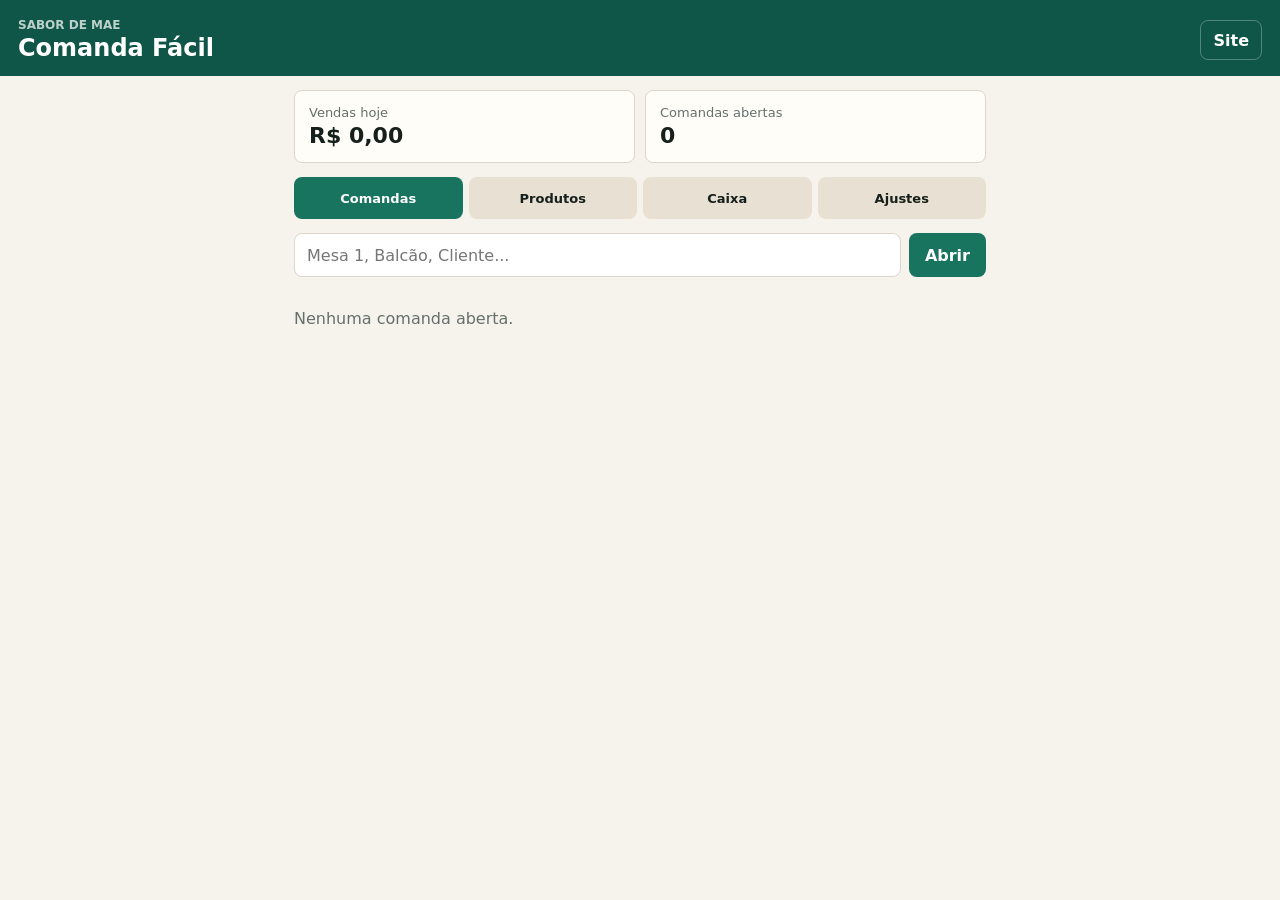
<file: admin.html>
<!doctype html>
<html lang="pt-BR">
  <head>
    <meta charset="utf-8">
    <meta name="viewport" content="width=device-width, initial-scale=1, viewport-fit=cover">
    <meta name="theme-color" content="#18735f">
    <title>Comanda Fácil</title>
    <link rel="manifest" href="manifest.webmanifest">
    <link rel="stylesheet" href="styles.css?v=2">
  </head>
  <body>
    <header class="app-header">
      <div>
        <p class="eyebrow">Sabor de Mae</p>
        <h1>Comanda Fácil</h1>
      </div>
      <div class="header-actions">
        <a class="site-link" href="index.html">Site</a>
        <button class="icon-button" id="installButton" hidden title="Instalar app">+</button>
      </div>
    </header>

    <main>
      <section class="summary-band">
        <div>
          <span>Vendas hoje</span>
          <strong id="todayTotal">R$ 0,00</strong>
        </div>
        <div>
          <span>Comandas abertas</span>
          <strong id="openOrders">0</strong>
        </div>
      </section>

      <nav class="tabs" aria-label="Seções">
        <button class="tab active" data-view="ordersView">Comandas</button>
        <button class="tab" data-view="productsView">Produtos</button>
        <button class="tab" data-view="reportsView">Caixa</button>
        <button class="tab" data-view="settingsView">Ajustes</button>
      </nav>

      <section id="ordersView" class="view active">
        <div class="toolbar">
          <input id="orderNameInput" type="text" placeholder="Mesa 1, Balcão, Cliente...">
          <button id="newOrderButton">Abrir</button>
        </div>
        <div id="ordersList" class="stack"></div>
      </section>

      <section id="productsView" class="view">
        <form id="productForm" class="form-grid">
          <input id="productName" type="text" placeholder="Produto" required>
          <input id="productPrice" type="number" min="0" step="0.01" placeholder="Preço" required>
          <input id="productCategory" type="text" placeholder="Categoria">
          <button type="submit">Salvar</button>
        </form>
        <div id="productsList" class="stack"></div>
      </section>

      <section id="reportsView" class="view">
        <div class="report-box">
          <span>Total vendido hoje</span>
          <strong id="reportTotal">R$ 0,00</strong>
        </div>
        <div id="salesList" class="stack"></div>
      </section>

      <section id="settingsView" class="view">
        <form id="settingsForm" class="form-grid">
          <input id="restaurantName" type="text" placeholder="Nome do restaurante">
          <input id="printerWidth" type="number" min="32" max="48" placeholder="Largura: 32 ou 48">
          <input id="printerIp" type="text" placeholder="IP da impressora">
          <input id="printerPort" type="number" min="1" max="65535" placeholder="Porta">
          <input id="printServerUrl" type="url" placeholder="Servidor de impressão">
          <button type="submit">Salvar ajustes</button>
        </form>
        <button id="testPrinterButton" class="wide-button">Testar impressão</button>
        <p class="hint">
          Para impressora de rede, deixe o servidor de impressão ligado na mesma rede da impressora.
        </p>
      </section>
    </main>

    <div id="orderDrawer" class="drawer" hidden>
      <div class="drawer-panel">
        <div class="drawer-header">
          <div>
            <p class="eyebrow">Comanda</p>
            <h2 id="drawerTitle"></h2>
          </div>
          <button class="icon-button" id="closeDrawer" title="Fechar">x</button>
        </div>
        <div id="drawerItems" class="stack"></div>
        <h3>Adicionar item</h3>
        <div id="productPicker" class="product-picker"></div>
        <div class="drawer-footer">
          <strong id="drawerTotal">R$ 0,00</strong>
          <button id="closeOrderButton">Fechar conta</button>
        </div>
      </div>
    </div>

    <template id="printTemplate">
      <pre id="receiptText"></pre>
    </template>

    <script src="app.js"></script>
  </body>
</html>
</file>
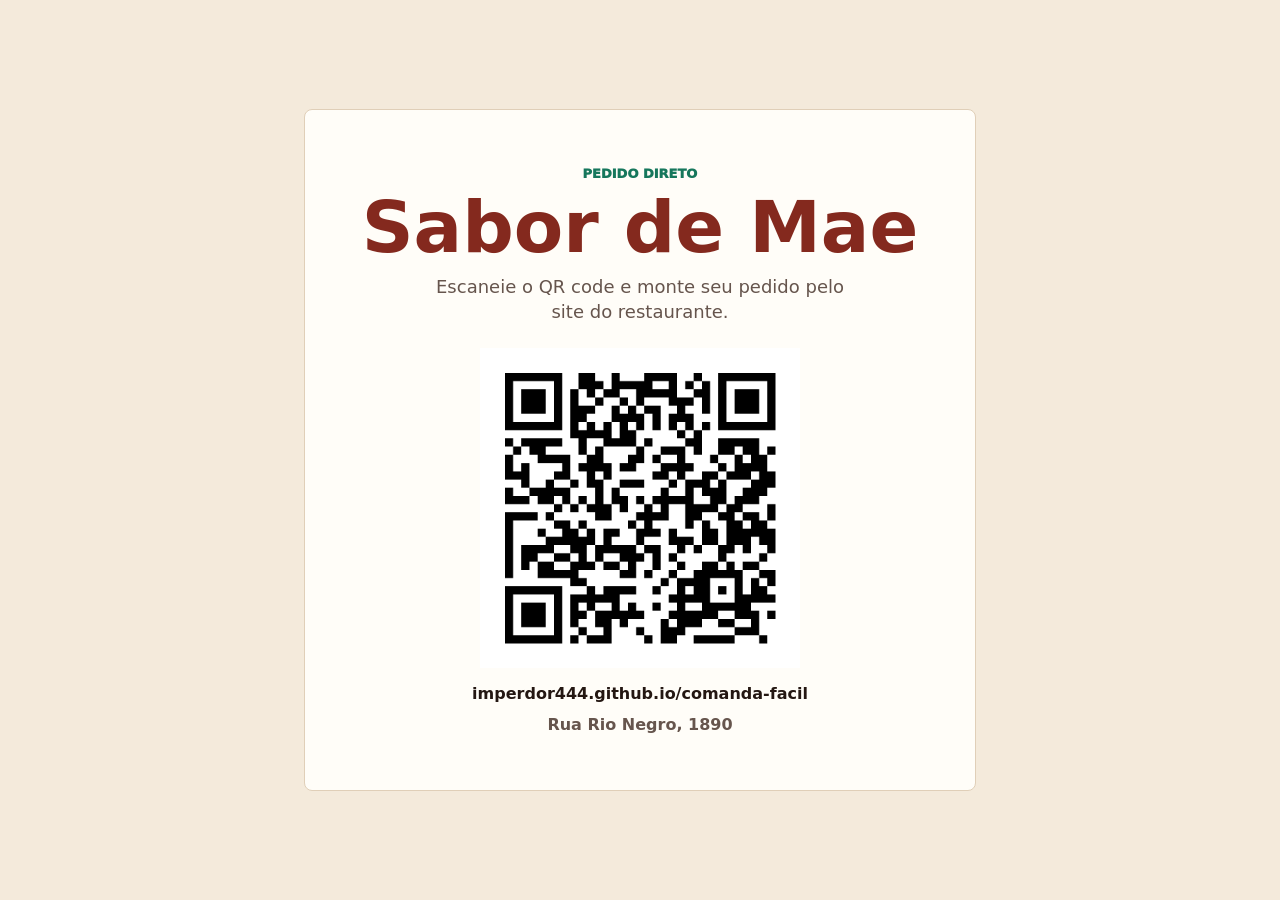
<file: qr.html>
<!doctype html>
<html lang="pt-BR">
  <head>
    <meta charset="utf-8">
    <meta name="viewport" content="width=device-width, initial-scale=1">
    <title>QR Code | Sabor de Mae</title>
    <link rel="stylesheet" href="qr.css">
  </head>
  <body>
    <main class="qr-sheet">
      <section class="qr-card">
        <p class="eyebrow">Pedido direto</p>
        <h1>Sabor de Mae</h1>
        <p class="lead">Escaneie o QR code e monte seu pedido pelo site do restaurante.</p>
        <img src="assets/qr-sabor-de-mae.png" alt="QR code do site Sabor de Mae">
        <strong>imperdor444.github.io/comanda-facil</strong>
        <p class="address">Rua Rio Negro, 1890</p>
      </section>
    </main>
  </body>
</html>
</file>
<file: styles.css>
:root {
  color-scheme: light;
  --bg: #f6f3ec;
  --ink: #15201d;
  --muted: #65706b;
  --brand: #18735f;
  --brand-dark: #105648;
  --line: #ddd6ca;
  --panel: #fffdf8;
  --danger: #b73232;
}

* {
  box-sizing: border-box;
}

[hidden] {
  display: none !important;
}

body {
  margin: 0;
  min-height: 100vh;
  background: var(--bg);
  color: var(--ink);
  font-family: system-ui, -apple-system, BlinkMacSystemFont, "Segoe UI", sans-serif;
}

button,
input {
  font: inherit;
}

button {
  min-height: 44px;
  border: 0;
  border-radius: 8px;
  background: var(--brand);
  color: white;
  font-weight: 700;
  padding: 0 16px;
}

button:active {
  transform: translateY(1px);
}

input {
  min-height: 44px;
  width: 100%;
  border: 1px solid var(--line);
  border-radius: 8px;
  background: white;
  color: var(--ink);
  padding: 0 12px;
}

.app-header {
  position: sticky;
  top: 0;
  z-index: 5;
  display: flex;
  align-items: center;
  justify-content: space-between;
  gap: 16px;
  padding: max(18px, env(safe-area-inset-top)) 18px 14px;
  background: var(--brand-dark);
  color: white;
}

.app-header h1,
.drawer-header h2 {
  margin: 0;
  font-size: 24px;
  letter-spacing: 0;
}

.eyebrow {
  margin: 0 0 2px;
  color: currentColor;
  opacity: .72;
  font-size: 12px;
  font-weight: 800;
  text-transform: uppercase;
}

main {
  width: min(100%, 720px);
  margin: 0 auto;
  padding: 14px 14px 88px;
}

.summary-band {
  display: grid;
  grid-template-columns: 1fr 1fr;
  gap: 10px;
  margin-bottom: 14px;
}

.summary-band div,
.report-box {
  border: 1px solid var(--line);
  border-radius: 8px;
  background: var(--panel);
  padding: 14px;
}

.summary-band span,
.report-box span,
.meta {
  display: block;
  color: var(--muted);
  font-size: 13px;
}

.summary-band strong,
.report-box strong {
  display: block;
  margin-top: 3px;
  font-size: 22px;
}

.tabs {
  display: grid;
  grid-template-columns: repeat(4, 1fr);
  gap: 6px;
  margin-bottom: 14px;
}

.tab {
  min-height: 42px;
  padding: 0 6px;
  background: #e8e0d2;
  color: var(--ink);
  font-size: 13px;
}

.tab.active {
  background: var(--brand);
  color: white;
}

.view {
  display: none;
}

.view.active {
  display: block;
}

.toolbar,
.form-grid {
  display: grid;
  grid-template-columns: 1fr auto;
  gap: 8px;
  margin-bottom: 14px;
}

.form-grid input:nth-child(3),
.form-grid input:nth-child(4),
.form-grid input:nth-child(5) {
  grid-column: 1 / -1;
}

.form-grid button {
  grid-column: 1 / -1;
}

.stack {
  display: grid;
  gap: 10px;
}

.row {
  display: grid;
  grid-template-columns: 1fr auto;
  gap: 10px;
  align-items: center;
  border: 1px solid var(--line);
  border-radius: 8px;
  background: var(--panel);
  padding: 12px;
}

.row h3 {
  margin: 0 0 3px;
  font-size: 17px;
}

.row p {
  margin: 0;
}

.row-actions {
  display: flex;
  gap: 6px;
}

.small-button,
.danger-button,
.ghost-button {
  min-height: 38px;
  padding: 0 11px;
  font-size: 13px;
}

.danger-button {
  background: var(--danger);
}

.ghost-button {
  background: #e8e0d2;
  color: var(--ink);
}

.drawer {
  position: fixed;
  inset: 0;
  z-index: 20;
  display: grid;
  align-items: end;
  background: rgba(11, 17, 16, .42);
}

.drawer-panel {
  max-height: 92vh;
  overflow: auto;
  border-radius: 16px 16px 0 0;
  background: var(--bg);
  padding: 16px;
}

.drawer-header,
.drawer-footer {
  display: flex;
  align-items: center;
  justify-content: space-between;
  gap: 12px;
}

.drawer-footer {
  position: sticky;
  bottom: -16px;
  margin: 16px -16px -16px;
  padding: 12px 16px calc(12px + env(safe-area-inset-bottom));
  background: var(--panel);
  border-top: 1px solid var(--line);
}

.drawer-footer strong {
  font-size: 22px;
}

.icon-button {
  width: 44px;
  min-width: 44px;
  padding: 0;
}

.header-actions {
  display: flex;
  align-items: center;
  gap: 8px;
}

.site-link {
  display: inline-flex;
  align-items: center;
  justify-content: center;
  min-height: 40px;
  border: 1px solid rgba(255, 255, 255, .28);
  border-radius: 8px;
  color: white;
  font-weight: 800;
  padding: 0 12px;
  text-decoration: none;
}

.product-picker {
  display: grid;
  grid-template-columns: repeat(2, 1fr);
  gap: 8px;
}

.product-picker button {
  min-height: 58px;
  background: var(--panel);
  color: var(--ink);
  border: 1px solid var(--line);
  text-align: left;
}

.hint {
  color: var(--muted);
  line-height: 1.45;
}

.wide-button {
  width: 100%;
  margin-bottom: 10px;
}

@media (min-width: 640px) {
  .form-grid {
    grid-template-columns: 1fr 140px 1fr auto;
  }

  .form-grid input:nth-child(3),
  .form-grid input:nth-child(4),
  .form-grid input:nth-child(5),
  .form-grid button {
    grid-column: auto;
  }
}

@media print {
  body > *:not(.print-area) {
    display: none !important;
  }

  .print-area {
    display: block;
    font-family: ui-monospace, SFMono-Regular, Menlo, Consolas, monospace;
    white-space: pre-wrap;
  }
}
</file>
<file: qr.css>
:root {
  --bg: #f4eadb;
  --ink: #241712;
  --brand: #84291e;
  --green: #16775c;
  --panel: #fffdf8;
  --line: #e0cfb8;
}

* {
  box-sizing: border-box;
}

body {
  margin: 0;
  min-height: 100vh;
  display: grid;
  place-items: center;
  background: var(--bg);
  color: var(--ink);
  font-family: system-ui, -apple-system, BlinkMacSystemFont, "Segoe UI", sans-serif;
}

.qr-sheet {
  width: min(100%, 720px);
  padding: 24px;
}

.qr-card {
  display: grid;
  justify-items: center;
  gap: 12px;
  border: 1px solid var(--line);
  border-radius: 8px;
  background: var(--panel);
  padding: clamp(28px, 6vw, 56px);
  text-align: center;
}

.eyebrow {
  margin: 0;
  color: var(--green);
  font-size: 13px;
  font-weight: 950;
  text-transform: uppercase;
}

h1 {
  margin: 0;
  color: var(--brand);
  font-size: clamp(42px, 9vw, 72px);
  line-height: .95;
  letter-spacing: 0;
}

.lead {
  max-width: 420px;
  margin: 0;
  color: #66554d;
  font-size: 18px;
  line-height: 1.4;
}

img {
  width: min(320px, 82vw);
  aspect-ratio: 1;
  margin: 12px 0 4px;
}

strong {
  overflow-wrap: anywhere;
  color: var(--ink);
  font-size: 16px;
}

.address {
  margin: 0;
  color: #66554d;
  font-weight: 800;
}

@media print {
  body {
    background: white;
  }

  .qr-sheet {
    width: 100%;
    padding: 0;
  }

  .qr-card {
    min-height: 100vh;
    border: 0;
  }
}
</file>
